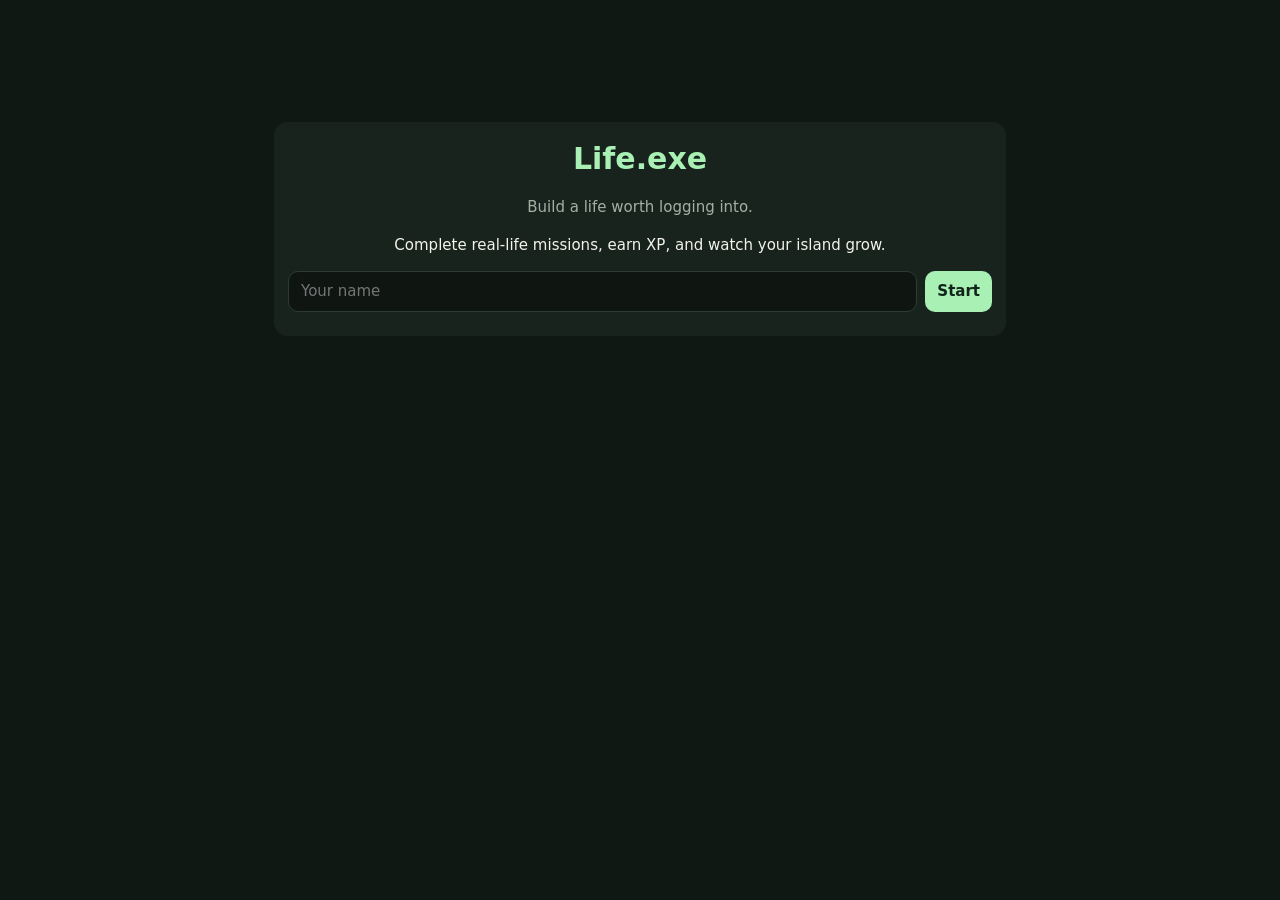
<file: index.html>
<!DOCTYPE html>
<html lang="en">
<head>
  <meta charset="UTF-8">
  <meta name="viewport" content="width=device-width, initial-scale=1, viewport-fit=cover">
  <meta name="description" content="Life.exe — turn your real life into a living game.">
  <title>Life.exe</title>
  <link rel="icon" href="data:image/svg+xml,<svg xmlns=%22http://www.w3.org/2000/svg%22 viewBox=%220 0 100 100%22><text y=%22.9em%22 font-size=%2290%22>🏝️</text></svg>">
  <link rel="stylesheet" href="css/style.css">
</head>
<body>
  <main id="app" aria-live="polite"></main>
  <div id="toast" role="status"></div>
  <noscript>Life.exe needs JavaScript enabled.</noscript>

  <!-- Classic scripts (no modules) so this works by double-clicking index.html -->
  <script src="js/config.js"></script>
  <script src="js/progression.js"></script>
  <script src="js/storage.js"></script>
  <script src="js/engine.js"></script>
  <script src="js/ui.js"></script>
  <script src="js/app.js"></script>
</body>
</html>
</file>
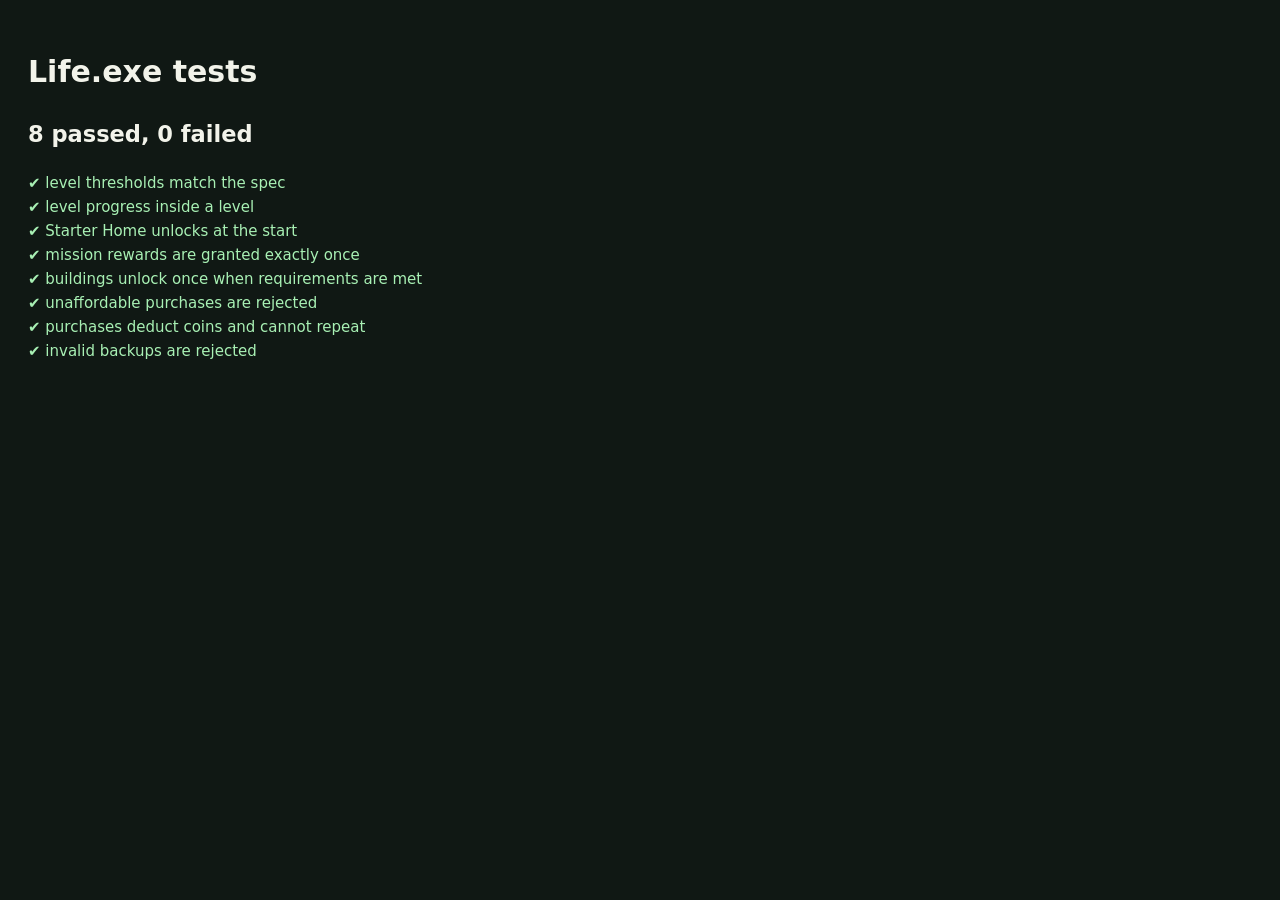
<file: tests.html>
<!DOCTYPE html>
<html lang="en"><head><meta charset="UTF-8"><title>Life.exe tests</title>
<style>body{font:15px/1.6 system-ui;background:#101814;color:#F2F3EA;padding:20px}.p{color:#A8F0B4}.f{color:#ff8a8a}</style></head>
<body><h1>Life.exe tests</h1><div id="out"></div>
<script src="js/config.js"></script><script src="js/progression.js"></script>
<script src="js/storage.js"></script><script src="js/engine.js"></script>
<script>
var out = document.getElementById('out'), pass = 0, fail = 0;
function t(name, fn) {
  try { fn(); pass++; out.innerHTML += '<div class="p">✔ ' + name + '</div>'; }
  catch (e) { fail++; out.innerHTML += '<div class="f">✘ ' + name + ' — ' + e.message + '</div>'; }
}
function eq(a, b) { if (a !== b) throw new Error('expected ' + b + ', got ' + a); }
function setup(d, c) {
  var s = LX.startGame(LX.createInitialState(), 'Tester').state;
  return LX.addMission(s, { title: 'Study', category: c || 'learning', difficulty: d || 'medium' }).state;
}

t('level thresholds match the spec', function () {
  [0, 100, 250, 450, 700, 1000, 1350, 1750, 2200, 2700].forEach(function (xp, i) { eq(LX.levelThreshold(i + 1), xp); });
  eq(LX.getLevel(99), 1); eq(LX.getLevel(100), 2); eq(LX.getLevel(2700), 10);
});
t('level progress inside a level', function () {
  var p = LX.levelProgress(180); eq(p.level, 2); eq(p.earned, 80); eq(p.need, 150); eq(p.percent, 53);
});
t('Starter Home unlocks at the start', function () { eq(setup().worldObjects.includes('home'), true); });
t('mission rewards are granted exactly once', function () {
  var s = setup(), id = s.missions[0].id;
  s = LX.completeMission(s, id).state; eq(s.player.totalXP, 35); eq(s.player.coins, 8);
  s = LX.completeMission(s, id).state; eq(s.player.totalXP, 35);
});
t('buildings unlock once when requirements are met', function () {
  var s = setup('epic'); s.player.totalXP = 240; s.categoryXP.learning = 95;
  s = LX.completeMission(s, s.missions[0].id).state;
  eq(s.worldObjects.filter(function (x) { return x === 'library'; }).length, 1);
});
t('unaffordable purchases are rejected', function () {
  var r = LX.buyItem(setup(), 'bridge'); eq(!!r.error, true); eq(r.state.inventory.length, 0);
});
t('purchases deduct coins and cannot repeat', function () {
  var s = setup(); s.player.coins = 30;
  s = LX.buyItem(s, 'bench').state; eq(s.player.coins, 10);
  s = LX.buyItem(s, 'bench').state; eq(s.player.coins, 10); eq(s.inventory.length, 1);
});
t('invalid backups are rejected', function () {
  eq(LX.parseBackup('{"nope":1}'), null); eq(LX.parseBackup('garbage'), null);
});
out.insertAdjacentHTML('afterbegin', '<h2>' + pass + ' passed, ' + fail + ' failed</h2>');
</script></body></html>
</file>
<file: css/style.css>
:root{--bg:#101814;--sf:#19231E;--ac:#A8F0B4;--am:#F5C76B;--lv:#B7A5FF;--tx:#F2F3EA;--mu:#A3B1A5;color-scheme:dark;box-sizing:border-box;padding-top:env(safe-area-inset-top,0px);padding-bottom:env(safe-area-inset-bottom,0px)}
*{box-sizing:border-box}
body{margin:0;background:var(--bg);color:var(--tx);font:15px/1.5 Inter,system-ui,-apple-system,"Segoe UI",sans-serif}
#app{max-width:760px;margin:0 auto;padding:14px}
header,.card{background:var(--sf);border-radius:14px;padding:14px;margin-bottom:12px}
.bar{height:10px;background:#0c120f;border-radius:6px;margin:8px 0;overflow:hidden}
.bar i{display:block;height:100%;background:linear-gradient(90deg,var(--ac),var(--lv));transition:width .4s}
small,.mu{color:var(--mu)}
nav{display:flex;flex-wrap:wrap;gap:6px;margin-bottom:12px}
button,select,input,textarea{font:inherit;border-radius:10px;border:1px solid #2c3b33;background:#0f1612;color:var(--tx);padding:8px 12px}
button{background:var(--ac);color:#10241a;border:0;font-weight:600;cursor:pointer;min-height:40px}
button.g,nav button{background:var(--sf);color:var(--tx);border:1px solid #2c3b33}
nav button.on{background:var(--lv);color:#1a1433;border:0}
button:focus-visible,input:focus-visible,select:focus-visible,textarea:focus-visible{outline:2px solid var(--am);outline-offset:2px}
ul{list-style:none;padding:0;margin:0}
li{display:flex;justify-content:space-between;align-items:center;gap:8px;flex-wrap:wrap;padding:10px 0;border-bottom:1px solid #223029}
li:last-child{border:0}
.row{display:flex;gap:8px;flex-wrap:wrap;margin-bottom:10px}
.row input{flex:1;min-width:160px}
svg.scene{width:100%;height:auto;border-radius:14px;display:block;margin-bottom:8px}
.o{animation:bob 3s ease-in-out infinite;transform-box:fill-box;transform-origin:center}
@keyframes bob{50%{transform:translateY(-4px)}}
@media (prefers-reduced-motion:reduce){.o{animation:none}.bar i{transition:none}}
.grid{display:grid;grid-template-columns:repeat(auto-fill,minmax(170px,1fr));gap:10px}
.lock{opacity:.4}
h1{margin:0;color:var(--ac)}
h2{margin:0 0 8px;font-size:17px;color:var(--am)}
textarea{width:100%;min-height:90px}
.bw{display:flex;align-items:center;gap:8px;margin:4px 0}
.bw span{width:110px}
.bw .bar{flex:1;margin:0}
.welcome{margin-top:12vh;text-align:center}
#toast{position:fixed;left:50%;bottom:calc(16px + env(safe-area-inset-bottom,0px));transform:translateX(-50%);background:var(--am);color:#2a1d00;padding:10px 16px;border-radius:12px;font-weight:600;display:none;max-width:90%;z-index:5}
</file>
